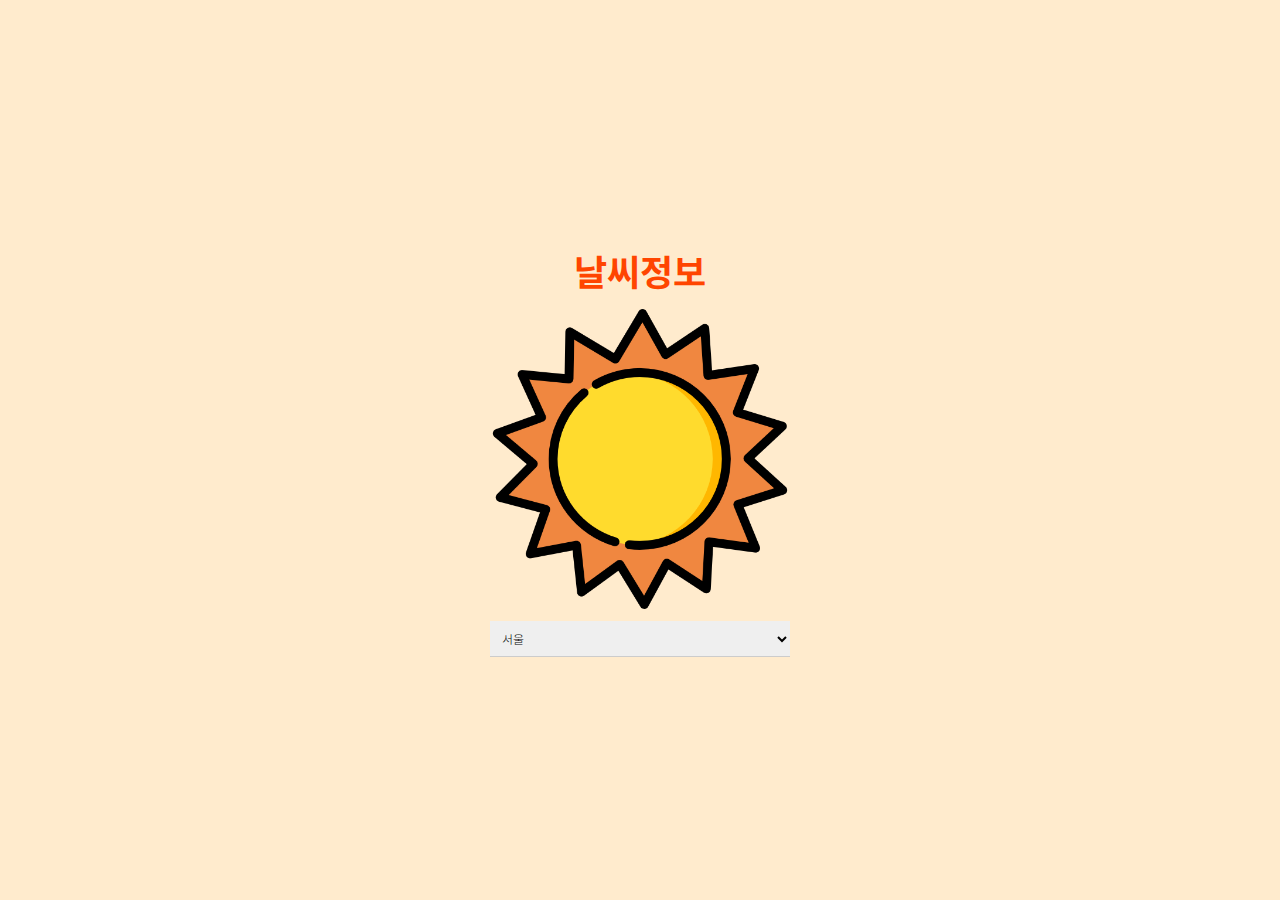
<file: index.html>
<!DOCTYPE html>
<html lang="en">
<head>
	<meta charset="UTF-8">
	<meta name="viewport" content="width=device-width, initial-scale=1.0">
	<meta http-equiv="X-UA-Compatible" content="ie=edge">
	<title>날씨정보</title>
	<link rel="stylesheet" href="https://www.w3schools.com/w3css/4/w3.css">
	<link href="css/base.css" rel="stylesheet">
	<style>
	.wrap {width:100%; height:100%; display:table; background-color:blanchedalmond;}
	.wrap > div {display:table-cell; text-align:center; vertical-align:middle;}
	.tit {font-size:3rem; font-weight:bold; color:orangered;}
	.icon {width:100%; max-width:300px; margin:1rem 0;}
	.selects {width:100%; max-width:300px; margin:0 auto;}
	</style>
</head>
<body>
	<div class="wrap">
		<div>
			<div class="tit">날씨정보</div>
			<img src="img/sunny.png" class="icon">
			<div class="selects">
				<select id="area" class="w3-input">
					<option value="서울">서울</option>
					<option value="대구">대구</option>
					<option value="대전">대전</option>
					<option value="부산">부산</option>
					<option value="인천">인천</option>
				</select>
			</div>
		</div>
	</div>
</body>
</html>
</file>
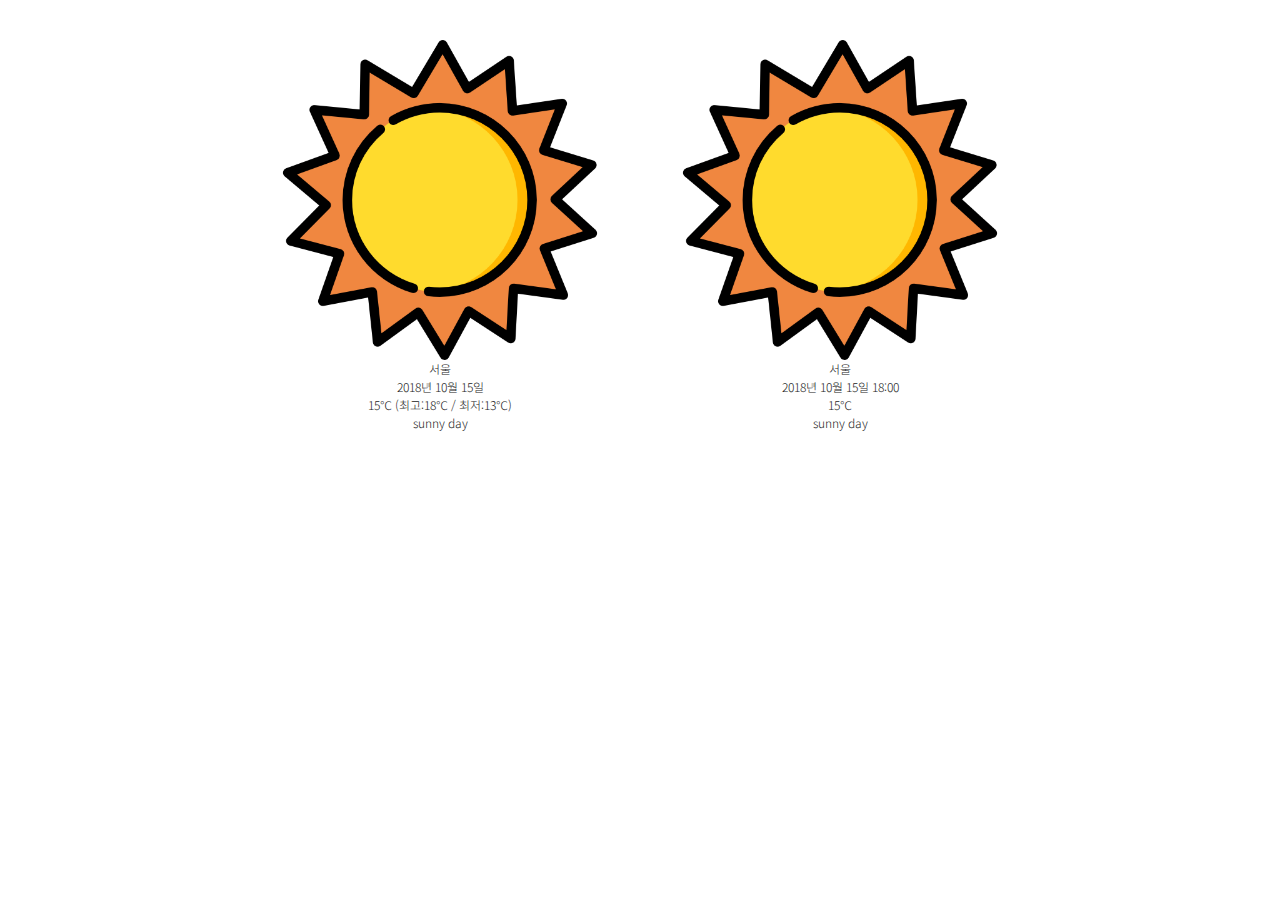
<file: weather/main.html>
<!DOCTYPE html>
<html lang="ko">

<head>
	<meta charset="utf-8">
	<meta name="viewport" content="width=device-width, initial-scale=1">
	<title>날씨정보</title>
	<link rel="stylesheet" href="https://cdnjs.cloudflare.com/ajax/libs/font-awesome/4.7.0/css/font-awesome.min.css">
	<link rel="stylesheet" href="https://www.w3schools.com/w3css/4/w3.css">
	<link rel="stylesheet" href="../css/base.css">
	<link rel="stylesheet" href="../css/main.css">
	<script src="https://ajax.googleapis.com/ajax/libs/jquery/3.3.1/jquery.min.js"></script>
</head>
<body>
	<div class="wrap clear">
		<ul class="daily">
			<img src="../img/sunny.png" class="img dl_icon">
			<div class="dl_area">서울</div>
			<div class="dl_date">2018년 10월 15일</div>
			<div class="dl_temp">15℃ (최고:18℃ / 최저:13℃)</div>
			<div class="dl_desc">sunny day</div>
		</ul>
		<ul class="weekly">
			<li>
					<img src="../img/sunny.png" class="img wk_icon">
					<ul>
						<li class="wk_area">서울</li>
						<li class="wk_date">2018년 10월 15일 18:00</li>
						<li class="wk_temp">15℃</li>
						<li class="wk_desc">sunny day</li>
					</ul>
			</li>
		</ul>
	</div>
	<script src="../js/main.js"></script>
</body>
</html>
</file>
<file: css/base.css>
/* normalrize / font / common css */

/* @import url('https://fonts.googleapis.com/css?family=Gothic+A1:100,200,300,400,500,600,700');*/
/* @import url('https://fonts.googleapis.com/css?family=Nanum+Gothic:400,700,800'); */
/* @import url('https://fonts.googleapis.com/css?family=Noto+Serif+KR:200,300,400,500,600,700,900'); */
@import url('https://fonts.googleapis.com/css?family=Noto+Sans+KR:100,300,400,500,700,900');
/*
font-family: 'Noto Sans KR', sans-serif;
font-family: 'Nanum Gothic', sans-serif;
font-family: 'Noto Serif KR', sans-serif;
font-family: 'Gothic A1', sans-serif;
*/

html, body {margin: 0; padding: 0; font-size: 12px; color:#222; box-sizing: border-box; font-family:'Noto Sans KR', sans-serif; height:100%; font-weight:300;}
div, ul, li, ol, dl, dd, dt {margin: 0; padding: 0; box-sizing: border-box; list-style: none;}

/*** 게시판 만들때 설명 ***/
table {margin:0; padding:0; border-collapse:collapse;}
th, td {margin:0; padding:0;}

a {text-decoration:none; color: inherit;}
/* 보통 hover 만 준다 */
a:link {color:#666;}			/* 기본색 */
a:visited {color:#aaa;}		/* 방문했던 링크 */
a:hover {color:#f30;}			/* 마우스를 올렸을때 */
a:active {color:#ff0;}		/* 누르고 있는 동안 */

.hand {cursor:pointer;}
.clear {clear:both;}
.clear:after {clear:both; content:""; display: block;}
.img {width:100%;}
.hover:hover {opacity:0.8;}
.hover_rev {opacity:0.8;}
.hover_rev:hover {opacity:1.0;}
.fl {float:left;}
.fr {float:right;}
.abs {position:absolute;}
.rel {position:relative;}
.fix {position:fixed;}
</file>
<file: css/main.css>
.wrap {width:100%; height:100%; max-width:800px; margin:0 auto;}
.wrap > ul {width:50%; height:100%; float:left; padding:5%; text-align:center;}
</file>
